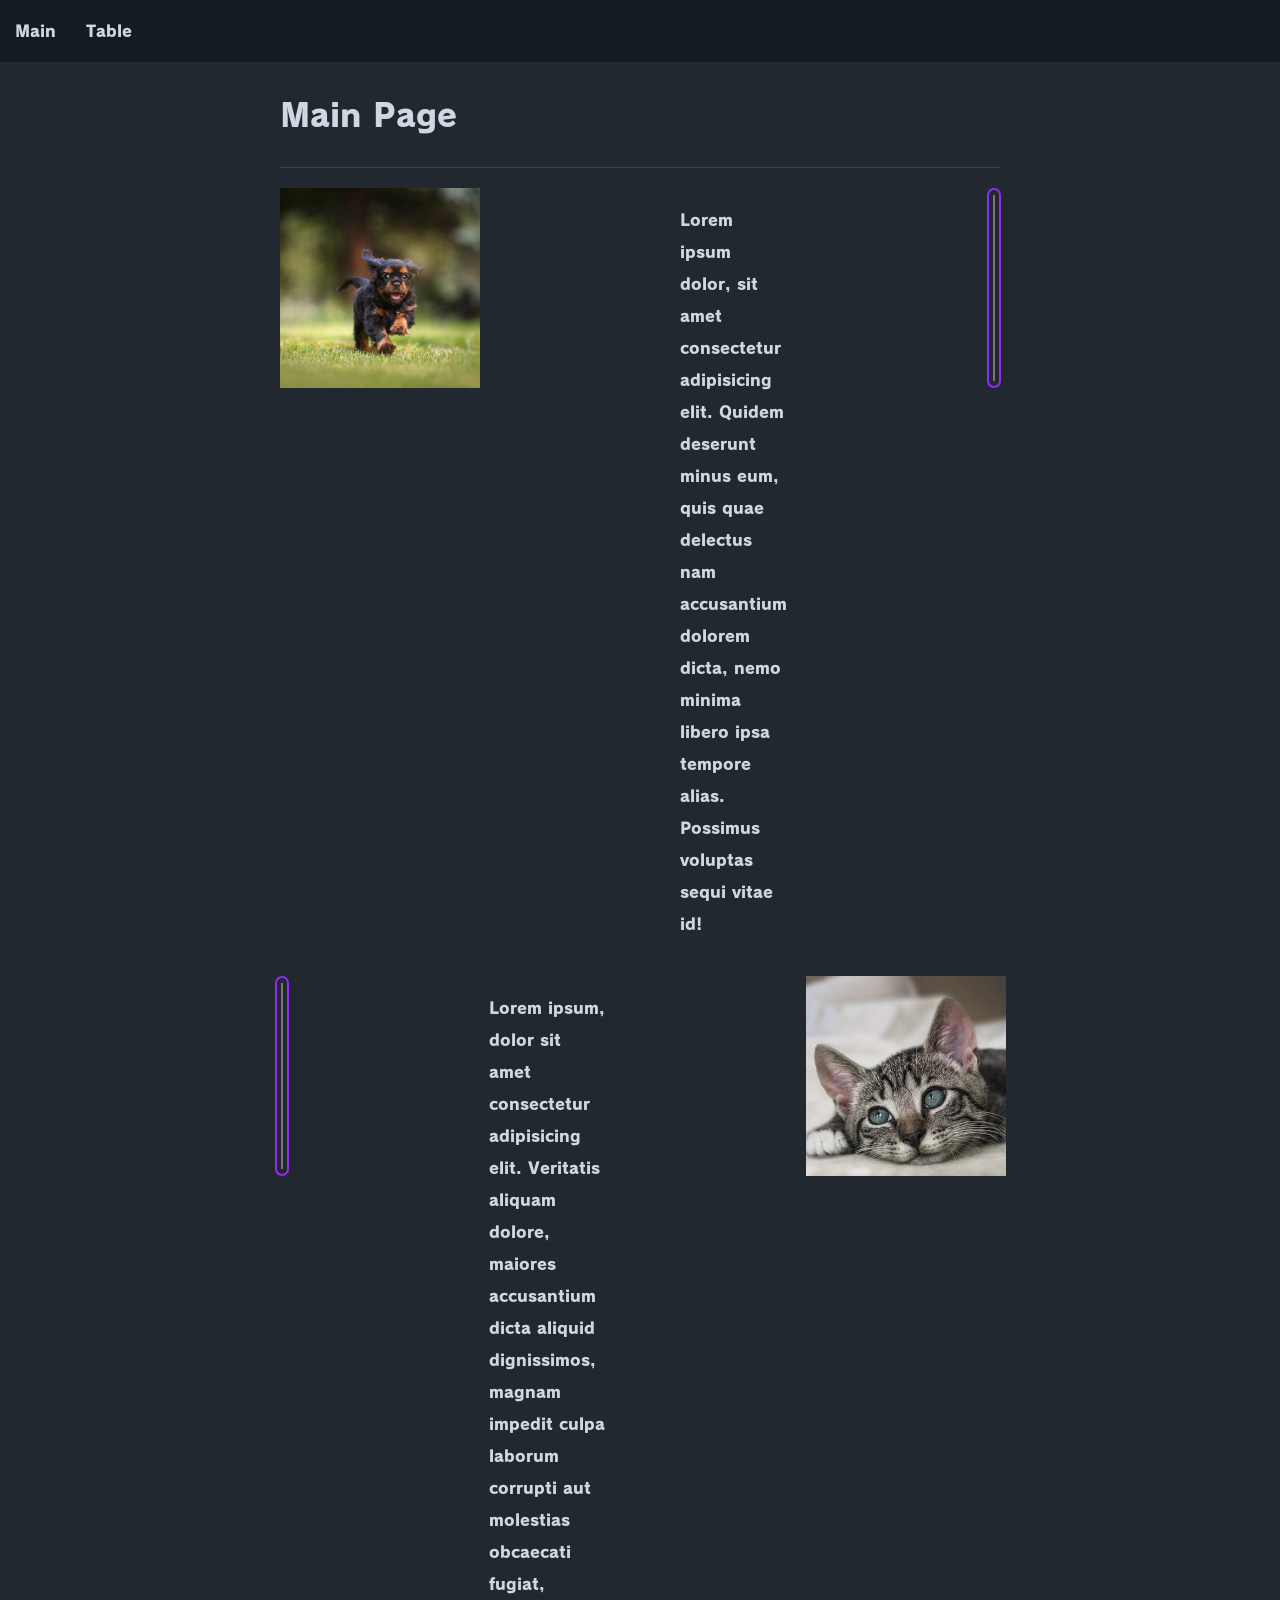
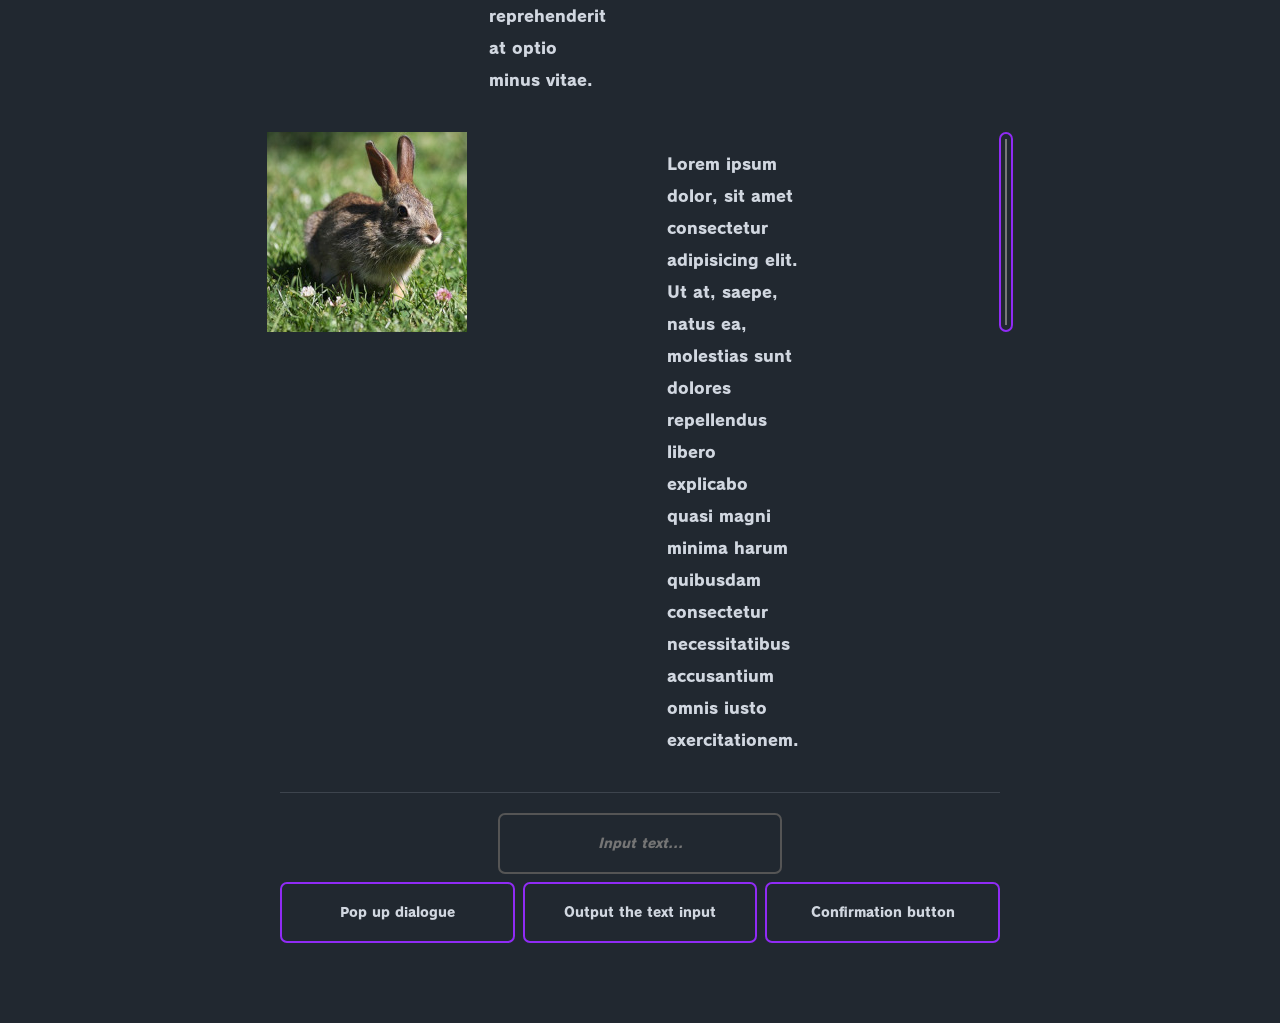
<file: index.html>
<!DOCTYPE html>
<html>

<head>
	<title>Main Page</title>
	<link rel="stylesheet" href="css/style.css">
</head>

<body>
	<nav>
		<ul>
			<li><a href="index.html">Main</a></li>
			<li><a href="table.html">Table</a></li>
		</ul>
	</nav>

	<main>
		<h1>Main Page</h1>
		<hr>

		<div class="main-content">
			<img src="images/dog.jpg" alt="Dog" title="Dog">
			<p id="text0">
				Lorem ipsum dolor, sit amet consectetur adipisicing elit. Quidem deserunt minus eum, quis quae delectus
				nam
				accusantium dolorem dicta, nemo minima libero ipsa tempore alias. Possimus voluptas sequi vitae id!
			</p>
			<input type="color" id="colorPicker0" autocomplete="off" value="#d1d7e0">
		</div>

		<div class="main-content">
			<input type="color" id="colorPicker1" autocomplete="off" value="#d1d7e0">
			<p id="text1">
				Lorem ipsum, dolor sit amet consectetur adipisicing elit. Veritatis aliquam dolore, maiores accusantium
				dicta aliquid dignissimos, magnam impedit culpa laborum corrupti aut molestias obcaecati fugiat,
				reprehenderit at optio minus vitae.
			</p>
			<img src="images/cat.jpg" alt="Cat" title="Cat">
		</div>

		<div class="main-content">
			<img src="images/rabbit.jpg" alt="Rabbit" title="Rabbit">
			<p id="text2">
				Lorem ipsum dolor, sit amet consectetur adipisicing elit. Ut at, saepe, natus ea, molestias sunt dolores
				repellendus libero explicabo quasi magni minima harum quibusdam consectetur necessitatibus accusantium
				omnis
				iusto exercitationem.
			</p>
			<input type="color" id="colorPicker2" autocomplete="off" value="#d1d7e0">
		</div>
		<hr>
		<div class="text-input">
			<input type="text" autocomplete="off" placeholder="Input text..." id="textInput">
		</div>
		<div class="buttons">
			<button onclick="alertFunction()">Pop up dialogue</button>
			<button onclick="outputFunction()">Output the text input</button>
			<button onclick="confirmFunction()">Confirmation button</button>
		</div>
	</main>
	<footer>
	</footer>
	<script src="js/script.js"></script>
</body>

</html>
</file>
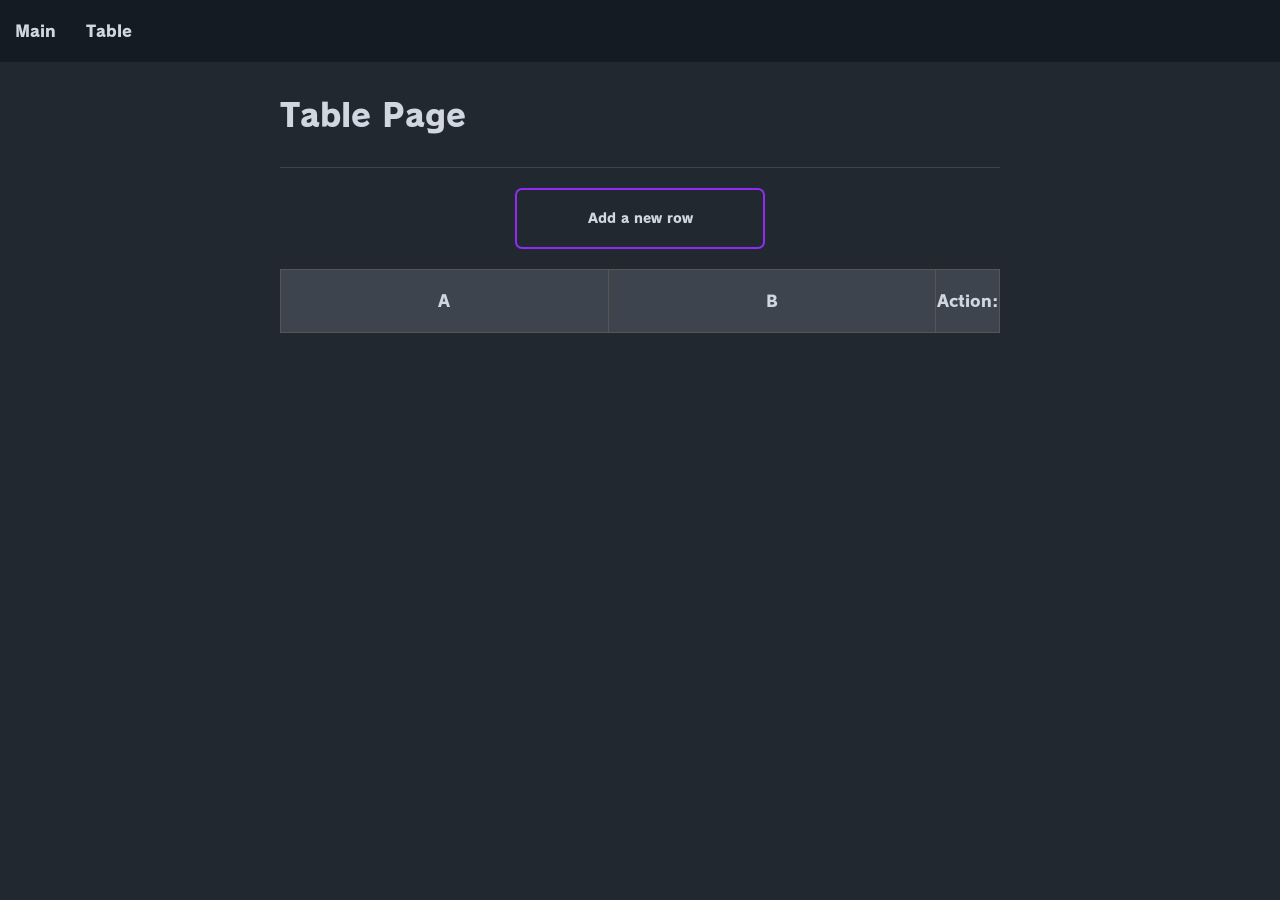
<file: table.html>
<!DOCTYPE html>
<html>

<head>
    <title>Table Page</title>
    <link href="css/style.css" rel="stylesheet">
</head>

<body>
    <nav class="navbar">
        <ul>
            <li><a href="index.html">Main</a></li>
            <li><a href="table.html">Table</a></li>
        </ul>
    </nav>

    <main>
        <h1>Table Page</h1>
        <hr>
        <form class="buttons">
            <button>Add a new row</button>
        </form>
        <div class="table-div">
            <table>
                <thead>
                    <tr>
                        <th>A</th>
                        <th>B</th>
                        <th class="trash-th">Action:</th>
                    </tr>
                </thead>
                <tbody></tbody>
            </table>
        </div>
    </main>

    <script src=js/script.js></script>
</body>

</html>
</file>
<file: css/style.css>
/* Set font */
@font-face {
    font-family: main-font;
    src: url(../fonts/main-font.otf);
}

/* Set global text and background color */
* {
    font-family: main-font;
    color: #d1d7e0;
    background-color: #212830;
}

/* Removes any body margins*/
body {
    margin: 0;
}

footer {
    padding: 40px;
}

/* Italic input placeholder text for the different browsers */
/* Chromium */
::-webkit-input-placeholder {
    font-style: italic;
}

/* Firefox */
::-moz-placeholder {
    font-style: italic;
}

/* MS Edge */
:-ms-input-placeholder {
    font-style: italic;
}

/* Text elements */
h1 {
    margin-bottom: 0;
    padding-bottom: 0;
}

table,
th,
td {
    border: 1px solid #555;
    border-collapse: collapse;
}

table {
    width: 100%;
}

th {
    padding: 15px 0;
    height: 30px;
    background-color: #3d444d;
}

tr:nth-child(even) .table-input {
    background-color: #151b23;
}

.table-input:hover {
    background-color: #697583 !important;
}

/* Interactive elements */
button,
.trash,
input[type=color] {
    cursor: pointer;
}

hr {
    margin-top: 20px;
    margin-bottom: 20px;
    height: 1px;
    background-color: #3d444d;
    border: none;
}

/* Main column */
main {
    padding-left: 280px;
    padding-right: 280px;
}

/* Top navigation bar */
nav ul {
    list-style-type: none;
    background-color: #151b23;
    padding: 0px;
    margin: 0px;
    overflow: hidden;
}

nav li {
    float: left;
}

nav a {
    background-color: #151b23;
    text-decoration: none;
    padding: 15px;
    display: block;
    text-align: center;
}

nav a:hover,
nav a:focus {
    background-color: #252c34;
}

/* Class styles */
.main-content {
    margin-top: 20px;
    margin-bottom: 20px;
    display: flex;
    justify-content: center;
    gap: 200px
}

.main-content input[type=color] {
    height: 200px;
    width: 64px;
    border: 2px solid #902bf5;
    border-radius: 7px;
}

.main-content p {
    width: 600px;
}

.main-content img {
    height: 200px;
    width: 200px;
}

.trash-div {
    display: flex;
    justify-content: center;
}

.trash {
    height: 35%;
    width: 35%;
}

.trash:hover {
    fill: #f00
}

.buttons {
    display: flex;
    justify-content: center;
    gap: 8px;
}

button,
.text-input input[type=text] {
    text-align: center;
    border: 2px solid #902bf5;
    border-radius: 7px;
    transition-duration: 0.15s;
    padding: 15px;
    width: 250px;
}

button:hover,
button:focus {
    background-color: #902bf5;
}

.text-input {
    display: flex;
    justify-content: center;
    margin-top: 20px;
    margin-bottom: 8px;
}

.text-input input[type=text] {
    border-color: #555;
    outline: none;
    transition-duration: 0.1s;
}

.text-input input[type=text]:focus {
    border-color: #ccc;
}

.trash-th {
    width: 63px;
}

.table-div {
    margin-top: 20px;
    display: flex;
    justify-content: center;
}
</file>
